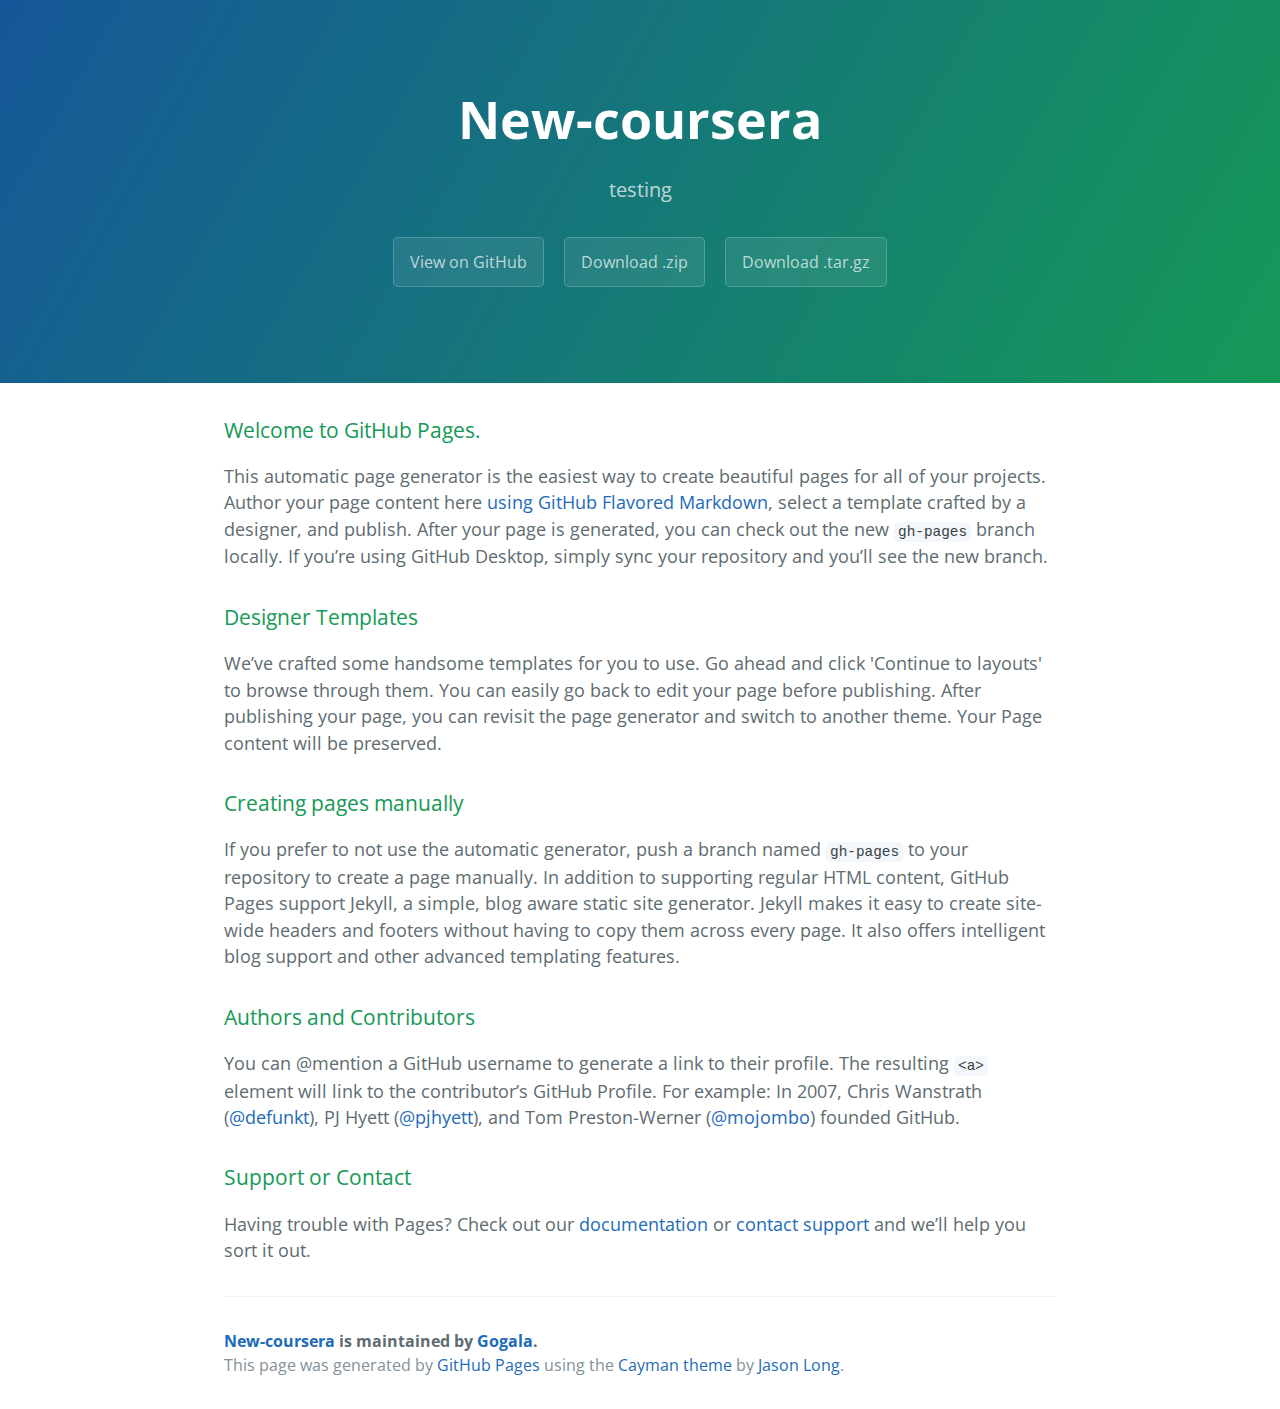
<file: index.html>
<!DOCTYPE html>
<html lang="en-us">
  <head>
    <meta charset="UTF-8">
    <title>New-coursera by Gogala</title>
    <meta name="viewport" content="width=device-width, initial-scale=1">
    <link rel="stylesheet" type="text/css" href="stylesheets/normalize.css" media="screen">
    <link href='https://fonts.googleapis.com/css?family=Open+Sans:400,700' rel='stylesheet' type='text/css'>
    <link rel="stylesheet" type="text/css" href="stylesheets/stylesheet.css" media="screen">
    <link rel="stylesheet" type="text/css" href="stylesheets/github-light.css" media="screen">
  </head>
  <body>
    <section class="page-header">
      <h1 class="project-name">New-coursera</h1>
      <h2 class="project-tagline">testing</h2>
      <a href="https://github.com/Gogala/new-coursera" class="btn">View on GitHub</a>
      <a href="https://github.com/Gogala/new-coursera/zipball/master" class="btn">Download .zip</a>
      <a href="https://github.com/Gogala/new-coursera/tarball/master" class="btn">Download .tar.gz</a>
    </section>

    <section class="main-content">
      <h3>
<a id="welcome-to-github-pages" class="anchor" href="#welcome-to-github-pages" aria-hidden="true"><span aria-hidden="true" class="octicon octicon-link"></span></a>Welcome to GitHub Pages.</h3>

<p>This automatic page generator is the easiest way to create beautiful pages for all of your projects. Author your page content here <a href="https://guides.github.com/features/mastering-markdown/">using GitHub Flavored Markdown</a>, select a template crafted by a designer, and publish. After your page is generated, you can check out the new <code>gh-pages</code> branch locally. If you’re using GitHub Desktop, simply sync your repository and you’ll see the new branch.</p>

<h3>
<a id="designer-templates" class="anchor" href="#designer-templates" aria-hidden="true"><span aria-hidden="true" class="octicon octicon-link"></span></a>Designer Templates</h3>

<p>We’ve crafted some handsome templates for you to use. Go ahead and click 'Continue to layouts' to browse through them. You can easily go back to edit your page before publishing. After publishing your page, you can revisit the page generator and switch to another theme. Your Page content will be preserved.</p>

<h3>
<a id="creating-pages-manually" class="anchor" href="#creating-pages-manually" aria-hidden="true"><span aria-hidden="true" class="octicon octicon-link"></span></a>Creating pages manually</h3>

<p>If you prefer to not use the automatic generator, push a branch named <code>gh-pages</code> to your repository to create a page manually. In addition to supporting regular HTML content, GitHub Pages support Jekyll, a simple, blog aware static site generator. Jekyll makes it easy to create site-wide headers and footers without having to copy them across every page. It also offers intelligent blog support and other advanced templating features.</p>

<h3>
<a id="authors-and-contributors" class="anchor" href="#authors-and-contributors" aria-hidden="true"><span aria-hidden="true" class="octicon octicon-link"></span></a>Authors and Contributors</h3>

<p>You can @mention a GitHub username to generate a link to their profile. The resulting <code>&lt;a&gt;</code> element will link to the contributor’s GitHub Profile. For example: In 2007, Chris Wanstrath (<a href="https://github.com/defunkt" class="user-mention">@defunkt</a>), PJ Hyett (<a href="https://github.com/pjhyett" class="user-mention">@pjhyett</a>), and Tom Preston-Werner (<a href="https://github.com/mojombo" class="user-mention">@mojombo</a>) founded GitHub.</p>

<h3>
<a id="support-or-contact" class="anchor" href="#support-or-contact" aria-hidden="true"><span aria-hidden="true" class="octicon octicon-link"></span></a>Support or Contact</h3>

<p>Having trouble with Pages? Check out our <a href="https://help.github.com/pages">documentation</a> or <a href="https://github.com/contact">contact support</a> and we’ll help you sort it out.</p>

      <footer class="site-footer">
        <span class="site-footer-owner"><a href="https://github.com/Gogala/new-coursera">New-coursera</a> is maintained by <a href="https://github.com/Gogala">Gogala</a>.</span>

        <span class="site-footer-credits">This page was generated by <a href="https://pages.github.com">GitHub Pages</a> using the <a href="https://github.com/jasonlong/cayman-theme">Cayman theme</a> by <a href="https://twitter.com/jasonlong">Jason Long</a>.</span>
      </footer>

    </section>

  
  </body>
</html>
</file>
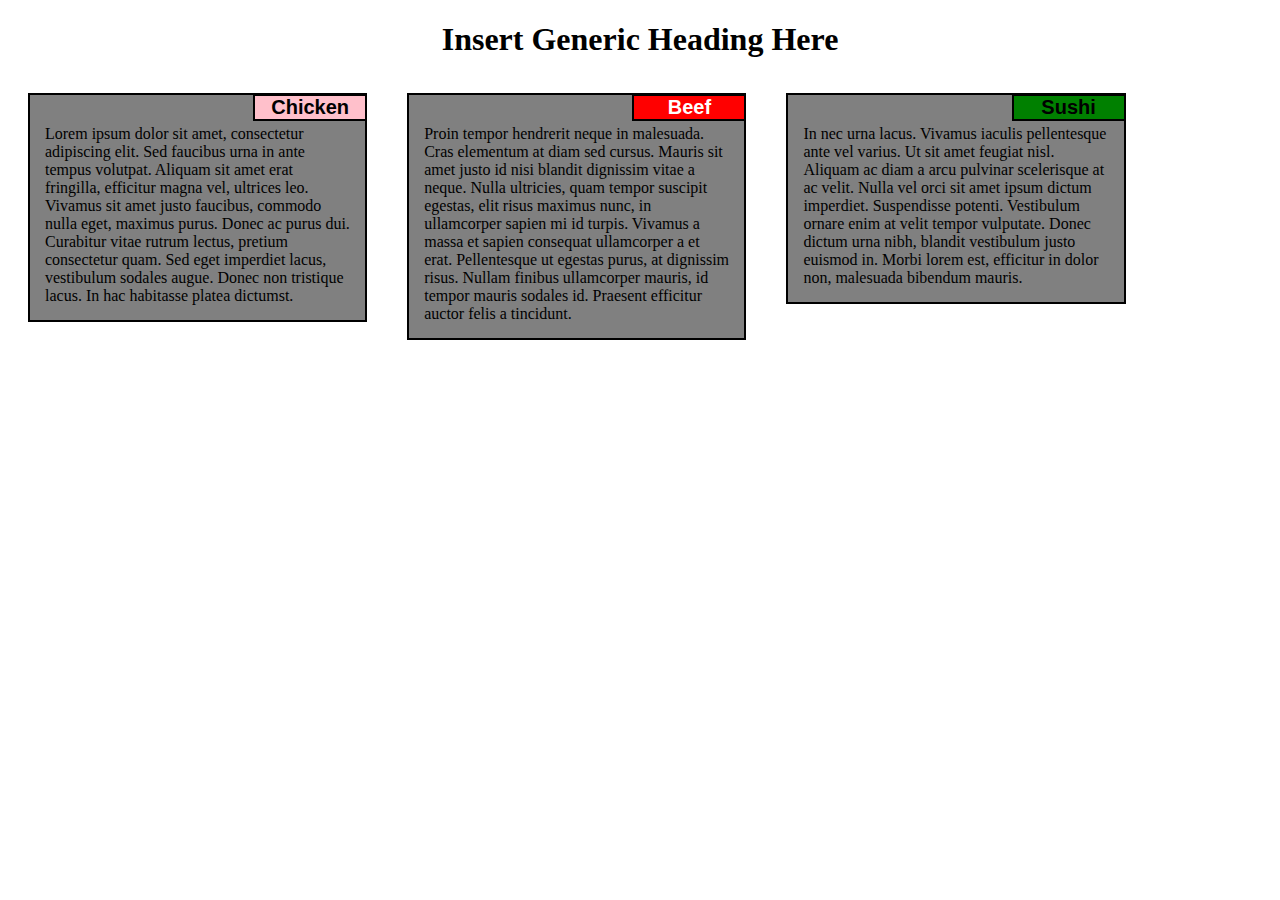
<file: site/assignment2.html>
<!DOCTYPE html>
<html>
<head>
<meta charset="utf-8">
<meta name="viewport" content="width=device-width" />
<title>module2-solution</title>
<link rel="stylesheet" type="text/css" href="style3.css">

</head>
<body>

<h1>Insert Generic Heading Here</h1>

<div class="row">

<div class="col-lg-4 col-md-6 col-sm-12">
	<div class="section">
		<h2 class="chicken">Chicken</h2>
<p>
Lorem ipsum dolor sit amet, consectetur adipiscing elit. 
Sed faucibus urna in ante tempus volutpat. Aliquam sit amet erat fringilla, 
efficitur magna vel, ultrices leo. Vivamus sit amet justo faucibus, commodo nulla eget, 
maximus purus. Donec ac purus dui. Curabitur vitae rutrum lectus, pretium consectetur quam. 
Sed eget imperdiet lacus, vestibulum sodales augue. 
Donec non tristique lacus. In hac habitasse platea dictumst.
</p>
	</div>
</div>

<div class="col-lg-4 col-md-6 col-sm-12">
	<div class="section">
<h2 class="beef">Beef</h2>
<p>
Proin tempor hendrerit neque in malesuada. Cras elementum at diam sed cursus. 
Mauris sit amet justo id nisi blandit dignissim vitae a neque. Nulla ultricies, 
quam tempor suscipit egestas, elit risus maximus nunc, in ullamcorper sapien mi id turpis. 
Vivamus a massa et sapien consequat ullamcorper a et erat. Pellentesque ut egestas purus, 
at dignissim risus. Nullam finibus ullamcorper mauris, id tempor mauris sodales id. 
Praesent efficitur auctor felis a tincidunt. 
</p>
	</div>
</div>

<div class="col-lg-4 col-md-12 col-sm-12">
	<div class="section">
<h2 class="sushi">Sushi</h2>
<p>
In nec urna lacus. Vivamus iaculis pellentesque ante vel varius. 
Ut sit amet feugiat nisl. Aliquam ac diam a arcu pulvinar scelerisque at ac velit. 
Nulla vel orci sit amet ipsum dictum imperdiet. Suspendisse potenti. 
Vestibulum ornare enim at velit tempor vulputate. 
Donec dictum urna nibh, blandit vestibulum justo euismod in. 
Morbi lorem est, efficitur in dolor non, malesuada bibendum mauris. 
</p>
	</div>
</div>

</div>

</body>

</html>
</file>
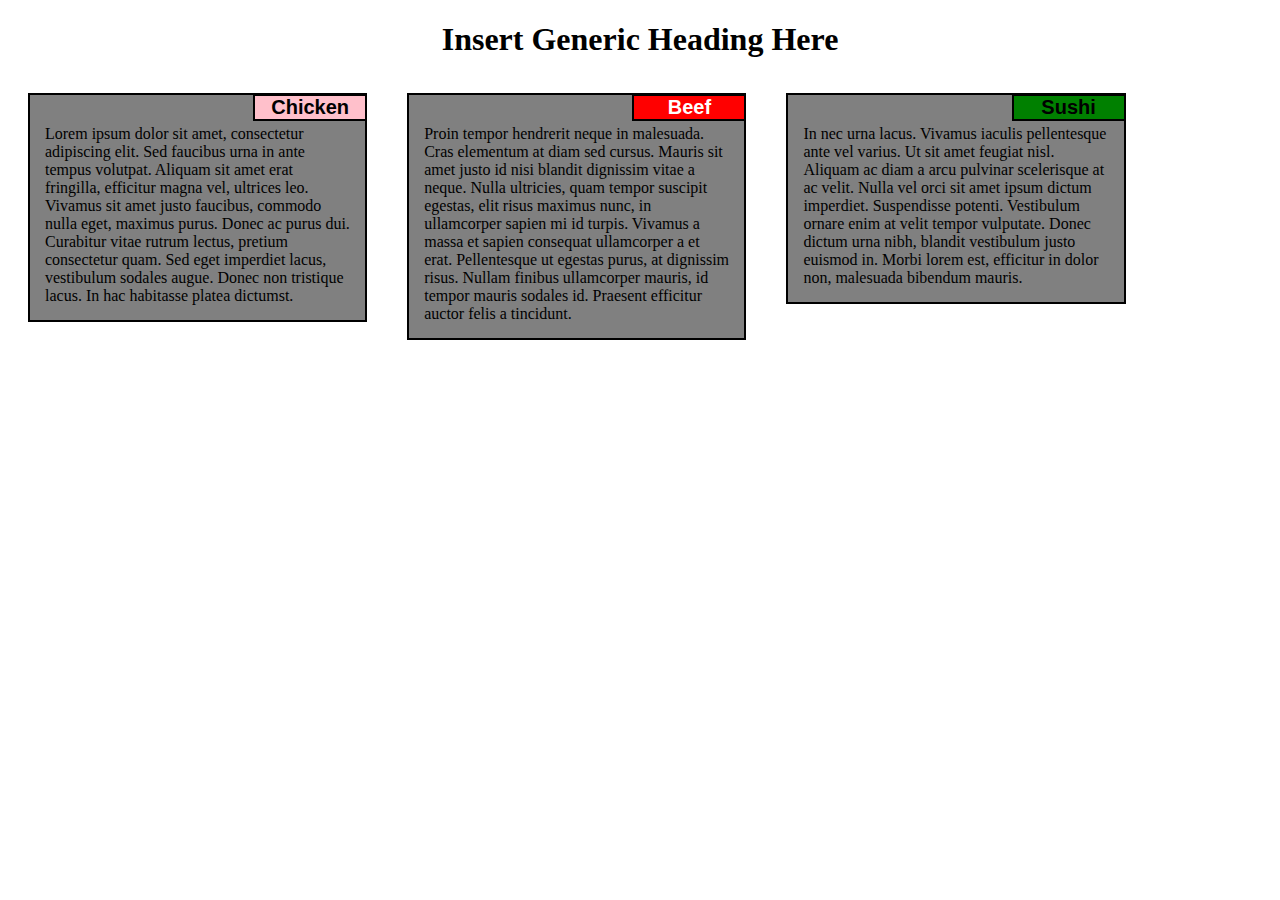
<file: site/m0du1e2.html>
<!DOCTYPE html>
<html>
<head>
<meta charset="utf-8">
<meta name="viewport" content="width=device-width" />
<title>module2-solution</title>
<link rel="stylesheet" type="text/css" href="style2.css">

</head>
<body>

<h1>Insert Generic Heading Here</h1>

<div class="row">

<div class="col-lg-4 col-md-6 col-sm-12">
	<div class="section">
		<h2 class="chicken">Chicken</h2>
<p>
Lorem ipsum dolor sit amet, consectetur adipiscing elit. 
Sed faucibus urna in ante tempus volutpat. Aliquam sit amet erat fringilla, 
efficitur magna vel, ultrices leo. Vivamus sit amet justo faucibus, commodo nulla eget, 
maximus purus. Donec ac purus dui. Curabitur vitae rutrum lectus, pretium consectetur quam. 
Sed eget imperdiet lacus, vestibulum sodales augue. 
Donec non tristique lacus. In hac habitasse platea dictumst.
</p>
	</div>
</div>

<div class="col-lg-4 col-md-6 col-sm-12">
	<div class="section">
<h2 class="beef">Beef</h2>
<p>
Proin tempor hendrerit neque in malesuada. Cras elementum at diam sed cursus. 
Mauris sit amet justo id nisi blandit dignissim vitae a neque. Nulla ultricies, 
quam tempor suscipit egestas, elit risus maximus nunc, in ullamcorper sapien mi id turpis. 
Vivamus a massa et sapien consequat ullamcorper a et erat. Pellentesque ut egestas purus, 
at dignissim risus. Nullam finibus ullamcorper mauris, id tempor mauris sodales id. 
Praesent efficitur auctor felis a tincidunt. 
</p>
	</div>
</div>

<div class="col-lg-4 col-md-12 col-sm-12">
	<div class="section">
<h2 class="sushi">Sushi</h2>
<p>
In nec urna lacus. Vivamus iaculis pellentesque ante vel varius. 
Ut sit amet feugiat nisl. Aliquam ac diam a arcu pulvinar scelerisque at ac velit. 
Nulla vel orci sit amet ipsum dictum imperdiet. Suspendisse potenti. 
Vestibulum ornare enim at velit tempor vulputate. 
Donec dictum urna nibh, blandit vestibulum justo euismod in. 
Morbi lorem est, efficitur in dolor non, malesuada bibendum mauris. 
</p>
	</div>
</div>

</div>

</body>

</html>
</file>
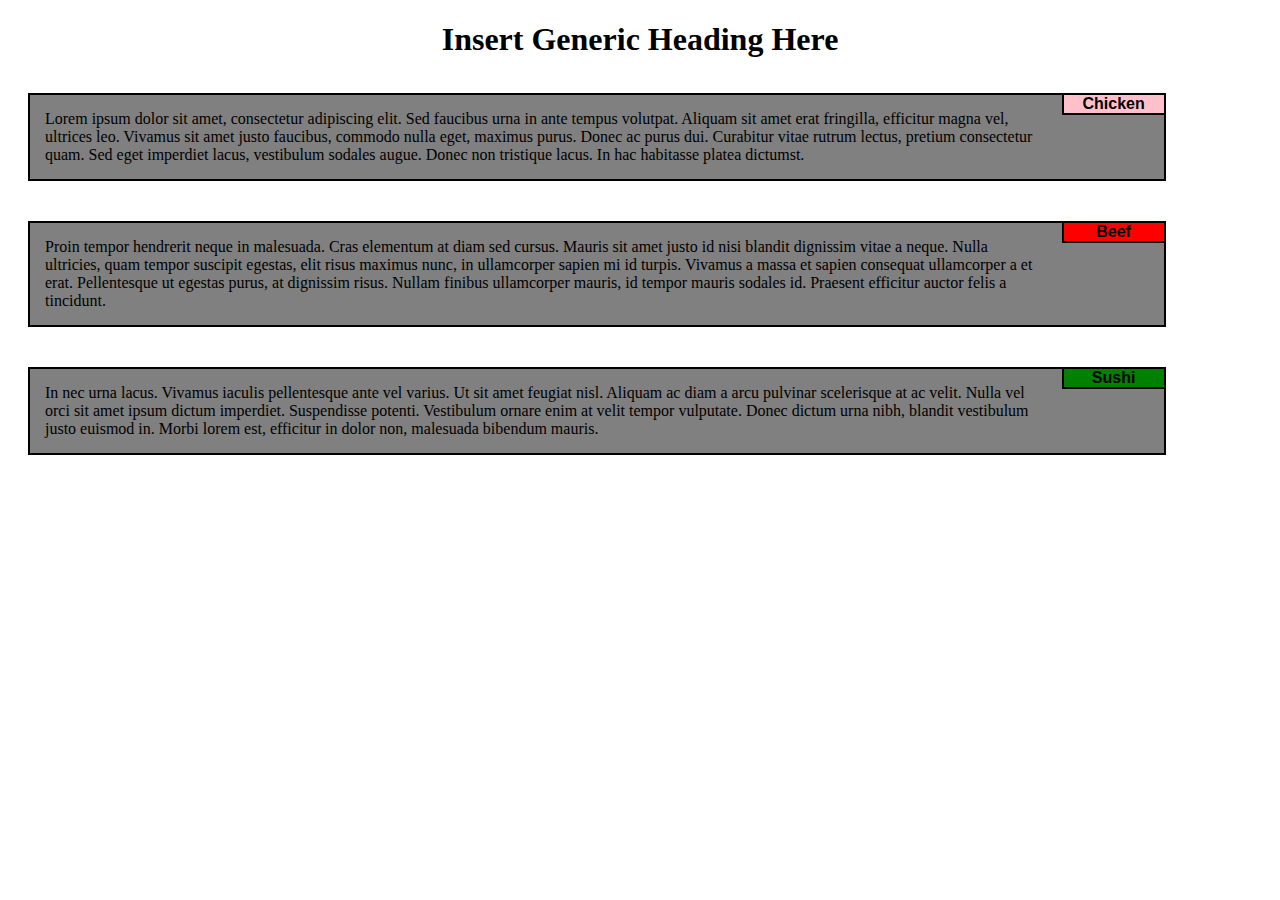
<file: site/module2.html>
<!DOCTYPE html>
<html>
<head>
<meta charset="utf-8">
<meta name="viewport" content="width=device-width, initial-scale=1">
<title>module2-solution</title>
<link rel="stylesheet" href="style1.css">
<style>

</style>
</head>
<body>

<h1>Insert Generic Heading Here</h1>



<div class="d1">
<p class="pnk">Chicken</p>
Lorem ipsum dolor sit amet, consectetur adipiscing elit. 
Sed faucibus urna in ante tempus volutpat. Aliquam sit amet erat fringilla, 
efficitur magna vel, ultrices leo. Vivamus sit amet justo faucibus, commodo nulla eget, 
maximus purus. Donec ac purus dui. Curabitur vitae rutrum lectus, pretium consectetur quam. 
Sed eget imperdiet lacus, vestibulum sodales augue. 
Donec non tristique lacus. In hac habitasse platea dictumst.
</div>

<div class="d2">
<p class="rd">Beef</p>
Proin tempor hendrerit neque in malesuada. Cras elementum at diam sed cursus. 
Mauris sit amet justo id nisi blandit dignissim vitae a neque. Nulla ultricies, 
quam tempor suscipit egestas, elit risus maximus nunc, in ullamcorper sapien mi id turpis. 
Vivamus a massa et sapien consequat ullamcorper a et erat. Pellentesque ut egestas purus, 
at dignissim risus. Nullam finibus ullamcorper mauris, id tempor mauris sodales id. 
Praesent efficitur auctor felis a tincidunt. 
</div>

<div class="d3">
<p class="grn">Sushi</p>
In nec urna lacus. Vivamus iaculis pellentesque ante vel varius. 
Ut sit amet feugiat nisl. Aliquam ac diam a arcu pulvinar scelerisque at ac velit. 
Nulla vel orci sit amet ipsum dictum imperdiet. Suspendisse potenti. 
Vestibulum ornare enim at velit tempor vulputate. 
Donec dictum urna nibh, blandit vestibulum justo euismod in. 
Morbi lorem est, efficitur in dolor non, malesuada bibendum mauris. 
</div>



</body>

</html>
</file>
<file: stylesheets/stylesheet.css>
* {
  box-sizing: border-box; }

body {
  padding: 0;
  margin: 0;
  font-family: "Open Sans", "Helvetica Neue", Helvetica, Arial, sans-serif;
  font-size: 16px;
  line-height: 1.5;
  color: #606c71; }

a {
  color: #1e6bb8;
  text-decoration: none; }
  a:hover {
    text-decoration: underline; }

.btn {
  display: inline-block;
  margin-bottom: 1rem;
  color: rgba(255, 255, 255, 0.7);
  background-color: rgba(255, 255, 255, 0.08);
  border-color: rgba(255, 255, 255, 0.2);
  border-style: solid;
  border-width: 1px;
  border-radius: 0.3rem;
  transition: color 0.2s, background-color 0.2s, border-color 0.2s; }
  .btn + .btn {
    margin-left: 1rem; }

.btn:hover {
  color: rgba(255, 255, 255, 0.8);
  text-decoration: none;
  background-color: rgba(255, 255, 255, 0.2);
  border-color: rgba(255, 255, 255, 0.3); }

@media screen and (min-width: 64em) {
  .btn {
    padding: 0.75rem 1rem; } }

@media screen and (min-width: 42em) and (max-width: 64em) {
  .btn {
    padding: 0.6rem 0.9rem;
    font-size: 0.9rem; } }

@media screen and (max-width: 42em) {
  .btn {
    display: block;
    width: 100%;
    padding: 0.75rem;
    font-size: 0.9rem; }
    .btn + .btn {
      margin-top: 1rem;
      margin-left: 0; } }

.page-header {
  color: #fff;
  text-align: center;
  background-color: #159957;
  background-image: linear-gradient(120deg, #155799, #159957); }

@media screen and (min-width: 64em) {
  .page-header {
    padding: 5rem 6rem; } }

@media screen and (min-width: 42em) and (max-width: 64em) {
  .page-header {
    padding: 3rem 4rem; } }

@media screen and (max-width: 42em) {
  .page-header {
    padding: 2rem 1rem; } }

.project-name {
  margin-top: 0;
  margin-bottom: 0.1rem; }

@media screen and (min-width: 64em) {
  .project-name {
    font-size: 3.25rem; } }

@media screen and (min-width: 42em) and (max-width: 64em) {
  .project-name {
    font-size: 2.25rem; } }

@media screen and (max-width: 42em) {
  .project-name {
    font-size: 1.75rem; } }

.project-tagline {
  margin-bottom: 2rem;
  font-weight: normal;
  opacity: 0.7; }

@media screen and (min-width: 64em) {
  .project-tagline {
    font-size: 1.25rem; } }

@media screen and (min-width: 42em) and (max-width: 64em) {
  .project-tagline {
    font-size: 1.15rem; } }

@media screen and (max-width: 42em) {
  .project-tagline {
    font-size: 1rem; } }

.main-content :first-child {
  margin-top: 0; }
.main-content img {
  max-width: 100%; }
.main-content h1, .main-content h2, .main-content h3, .main-content h4, .main-content h5, .main-content h6 {
  margin-top: 2rem;
  margin-bottom: 1rem;
  font-weight: normal;
  color: #159957; }
.main-content p {
  margin-bottom: 1em; }
.main-content code {
  padding: 2px 4px;
  font-family: Consolas, "Liberation Mono", Menlo, Courier, monospace;
  font-size: 0.9rem;
  color: #383e41;
  background-color: #f3f6fa;
  border-radius: 0.3rem; }
.main-content pre {
  padding: 0.8rem;
  margin-top: 0;
  margin-bottom: 1rem;
  font: 1rem Consolas, "Liberation Mono", Menlo, Courier, monospace;
  color: #567482;
  word-wrap: normal;
  background-color: #f3f6fa;
  border: solid 1px #dce6f0;
  border-radius: 0.3rem; }
  .main-content pre > code {
    padding: 0;
    margin: 0;
    font-size: 0.9rem;
    color: #567482;
    word-break: normal;
    white-space: pre;
    background: transparent;
    border: 0; }
.main-content .highlight {
  margin-bottom: 1rem; }
  .main-content .highlight pre {
    margin-bottom: 0;
    word-break: normal; }
.main-content .highlight pre, .main-content pre {
  padding: 0.8rem;
  overflow: auto;
  font-size: 0.9rem;
  line-height: 1.45;
  border-radius: 0.3rem; }
.main-content pre code, .main-content pre tt {
  display: inline;
  max-width: initial;
  padding: 0;
  margin: 0;
  overflow: initial;
  line-height: inherit;
  word-wrap: normal;
  background-color: transparent;
  border: 0; }
  .main-content pre code:before, .main-content pre code:after, .main-content pre tt:before, .main-content pre tt:after {
    content: normal; }
.main-content ul, .main-content ol {
  margin-top: 0; }
.main-content blockquote {
  padding: 0 1rem;
  margin-left: 0;
  color: #819198;
  border-left: 0.3rem solid #dce6f0; }
  .main-content blockquote > :first-child {
    margin-top: 0; }
  .main-content blockquote > :last-child {
    margin-bottom: 0; }
.main-content table {
  display: block;
  width: 100%;
  overflow: auto;
  word-break: normal;
  word-break: keep-all; }
  .main-content table th {
    font-weight: bold; }
  .main-content table th, .main-content table td {
    padding: 0.5rem 1rem;
    border: 1px solid #e9ebec; }
.main-content dl {
  padding: 0; }
  .main-content dl dt {
    padding: 0;
    margin-top: 1rem;
    font-size: 1rem;
    font-weight: bold; }
  .main-content dl dd {
    padding: 0;
    margin-bottom: 1rem; }
.main-content hr {
  height: 2px;
  padding: 0;
  margin: 1rem 0;
  background-color: #eff0f1;
  border: 0; }

@media screen and (min-width: 64em) {
  .main-content {
    max-width: 64rem;
    padding: 2rem 6rem;
    margin: 0 auto;
    font-size: 1.1rem; } }

@media screen and (min-width: 42em) and (max-width: 64em) {
  .main-content {
    padding: 2rem 4rem;
    font-size: 1.1rem; } }

@media screen and (max-width: 42em) {
  .main-content {
    padding: 2rem 1rem;
    font-size: 1rem; } }

.site-footer {
  padding-top: 2rem;
  margin-top: 2rem;
  border-top: solid 1px #eff0f1; }

.site-footer-owner {
  display: block;
  font-weight: bold; }

.site-footer-credits {
  color: #819198; }

@media screen and (min-width: 64em) {
  .site-footer {
    font-size: 1rem; } }

@media screen and (min-width: 42em) and (max-width: 64em) {
  .site-footer {
    font-size: 1rem; } }

@media screen and (max-width: 42em) {
  .site-footer {
    font-size: 0.9rem; } }
</file>
<file: stylesheets/github-light.css>
/*
The MIT License (MIT)

Copyright (c) 2016 GitHub, Inc.

Permission is hereby granted, free of charge, to any person obtaining a copy
of this software and associated documentation files (the "Software"), to deal
in the Software without restriction, including without limitation the rights
to use, copy, modify, merge, publish, distribute, sublicense, and/or sell
copies of the Software, and to permit persons to whom the Software is
furnished to do so, subject to the following conditions:

The above copyright notice and this permission notice shall be included in all
copies or substantial portions of the Software.

THE SOFTWARE IS PROVIDED "AS IS", WITHOUT WARRANTY OF ANY KIND, EXPRESS OR
IMPLIED, INCLUDING BUT NOT LIMITED TO THE WARRANTIES OF MERCHANTABILITY,
FITNESS FOR A PARTICULAR PURPOSE AND NONINFRINGEMENT. IN NO EVENT SHALL THE
AUTHORS OR COPYRIGHT HOLDERS BE LIABLE FOR ANY CLAIM, DAMAGES OR OTHER
LIABILITY, WHETHER IN AN ACTION OF CONTRACT, TORT OR OTHERWISE, ARISING FROM,
OUT OF OR IN CONNECTION WITH THE SOFTWARE OR THE USE OR OTHER DEALINGS IN THE
SOFTWARE.

*/

.pl-c /* comment */ {
  color: #969896;
}

.pl-c1 /* constant, variable.other.constant, support, meta.property-name, support.constant, support.variable, meta.module-reference, markup.raw, meta.diff.header */,
.pl-s .pl-v /* string variable */ {
  color: #0086b3;
}

.pl-e /* entity */,
.pl-en /* entity.name */ {
  color: #795da3;
}

.pl-smi /* variable.parameter.function, storage.modifier.package, storage.modifier.import, storage.type.java, variable.other */,
.pl-s .pl-s1 /* string source */ {
  color: #333;
}

.pl-ent /* entity.name.tag */ {
  color: #63a35c;
}

.pl-k /* keyword, storage, storage.type */ {
  color: #a71d5d;
}

.pl-s /* string */,
.pl-pds /* punctuation.definition.string, string.regexp.character-class */,
.pl-s .pl-pse .pl-s1 /* string punctuation.section.embedded source */,
.pl-sr /* string.regexp */,
.pl-sr .pl-cce /* string.regexp constant.character.escape */,
.pl-sr .pl-sre /* string.regexp source.ruby.embedded */,
.pl-sr .pl-sra /* string.regexp string.regexp.arbitrary-repitition */ {
  color: #183691;
}

.pl-v /* variable */ {
  color: #ed6a43;
}

.pl-id /* invalid.deprecated */ {
  color: #b52a1d;
}

.pl-ii /* invalid.illegal */ {
  color: #f8f8f8;
  background-color: #b52a1d;
}

.pl-sr .pl-cce /* string.regexp constant.character.escape */ {
  font-weight: bold;
  color: #63a35c;
}

.pl-ml /* markup.list */ {
  color: #693a17;
}

.pl-mh /* markup.heading */,
.pl-mh .pl-en /* markup.heading entity.name */,
.pl-ms /* meta.separator */ {
  font-weight: bold;
  color: #1d3e81;
}

.pl-mq /* markup.quote */ {
  color: #008080;
}

.pl-mi /* markup.italic */ {
  font-style: italic;
  color: #333;
}

.pl-mb /* markup.bold */ {
  font-weight: bold;
  color: #333;
}

.pl-md /* markup.deleted, meta.diff.header.from-file */ {
  color: #bd2c00;
  background-color: #ffecec;
}

.pl-mi1 /* markup.inserted, meta.diff.header.to-file */ {
  color: #55a532;
  background-color: #eaffea;
}

.pl-mdr /* meta.diff.range */ {
  font-weight: bold;
  color: #795da3;
}

.pl-mo /* meta.output */ {
  color: #1d3e81;
}
</file>
<file: site/style3.css>
p {
	font-family: "Palatino Linotype"; 
	background-color: gray; 
	border: 2px solid black; 
	box-sizing: border-box; 
	margin: 20px; 	
	padding: 15px;
	padding-top: 30px;
}

h1 {
  margin-bottom: 15px;
  text-align: center; 
}

h2 {
  border: 2px solid black;
  font-family: Helvetica; 
  font-size: 20px;
  text-align: center;  
  width: 110px;
  position: absolute;

  /*margin-right: auto;
  margin-left: auto; */

   top: -16px; 
   right: 20px; 
  float: right; 
}

.row {
	width: 100%;
}

.section {
	position: relative;
}


.chicken {
	background-color: pink; 
}
.beef {
	background-color: red; 
	color: white;
}
.sushi {
	background-color: green; 
}

/*desktop*/
@media (min-width: 992px) {
	.col-lg-4, .col-lg-6, .col-lg-12 {
		
		float: left;   
		box-sizing: border-box;
		}


  
  .col-lg-4 {
    width: 30%;
  }
  
  .col-lg-6 {
    width: 45%;
  
 	}
  .col-lg-12 {
    width: 90%;
  }
	}

/*tablet*/
@media (min-width: 768px) and (max-width: 991px) {
	
	
	.col-md-4, .col-md-6, .col-md-12 {
		float: left;  
		box-sizing: border-box;
		}


  .col-md-4 {
    width: 30%;
  }
  
  .col-md-6 {
    width: 45%;
  }

  .col-md-12 {
    width: 90%;
  }
	}

/*mobile*/
@media (max-width: 767px) {
	
	
	 .col-sm-4, .col-sm-6, .col-sm-12 {
		float: left; 
		box-sizing: border-box;
		}


  .col-sm-4 {
    width: 30%;
  }

  .col-sm-6 {
    width: 45%;
  }
  
  .col-sm-12 {
    width: 90%;
  }

}
</file>
<file: site/style2.css>
p {
	font-family: "Palatino Linotype"; 
	background-color: gray; 
	border: 2px solid black; 
	box-sizing: border-box; 
	margin: 20px; 	
	padding: 15px;
	padding-top: 30px;
}

h1 {
  margin-bottom: 15px;
  text-align: center; 
}

h2 {
  border: 2px solid black;
  font-family: Helvetica; 
  font-size: 20px;
  text-align: center;  
  width: 110px;
  position: absolute;

  /*margin-right: auto;
  margin-left: auto; */

   top: -16px; 
   right: 20px; 
  float: right; 
}

.row {
	width: 100%;
}

.section {
	position: relative;
}


.chicken {
	background-color: pink; 
}
.beef {
	background-color: red; 
	color: white;
}
.sushi {
	background-color: green; 
}

/*desktop*/
@media (min-width: 992px) {
	.col-lg-4, .col-lg-6, .col-lg-12 {
		
		float: left;   
		box-sizing: border-box;
		}


  
  .col-lg-4 {
    width: 30%;
  }
  
  .col-lg-6 {
    width: 45%;
  
 	}
  .col-lg-12 {
    width: 90%;
  }
	}

/*tablet*/
@media (min-width: 768px) and (max-width: 991px) {
	
	
	.col-md-4, .col-md-6, .col-md-12 {
		float: left;  
		box-sizing: border-box;
		}


  .col-md-4 {
    width: 30%;
  }
  
  .col-md-6 {
    width: 45%;
  }

  .col-md-12 {
    width: 90%;
  }
	}

/*mobile*/
@media (max-width: 767px) {
	
	
	 .col-sm-4, .col-sm-6, .col-sm-12 {
		float: left; 
		box-sizing: border-box;
		}


  .col-sm-4 {
    width: 30%;
  }

  .col-sm-6 {
    width: 45%;
  }
  
  .col-sm-12 {
    width: 90%;
  }

}
</file>
<file: site/style1.css>
/*<meta name="viewport" content="width=device-width" />*/

div {
	background-color: gray; 
	border: 2px solid black; 
	box-sizing: border-box; 
	margin: 20px; 	
	padding: 15px;
}

h1 {
  margin-bottom: 15px;
  text-align: center; 
}

p {
  border: 2px solid black;
  font-family: Helvetica; 
  font-weight: bold;
  text-align: center;  
  width: 100px;
  position: relative;
    bottom: 33px;
    left: 17px; 
  float: right; 
}


.pnk {
	background-color: pink; 
}
.rd {
	background-color: red; 
}
.grn {
	background-color: green; 
}

/*desktop*/
@media (min-width: 992px) {
	.d1, .d2, .d3 {
		
		float: left; 
		border: 2px solid;  
		box-sizing: border-box;
		}
		
.d1 {
  width: 30%;
  
}
.d2 {
  width: 30%;
 
}
.d3 {
   width: 30%;
   
}
		}

/*tablet*/
@media (min-width: 768px) and (max-width: 991px) {
	
	
	.d1, .d2, .d3 {
		float: left; 
		border: 2px solid; 
		box-sizing: border-box;
		}
	
.d1 {
  width: 45%;
}
.d2 {
  width: 45%;
}
.d3 {
    width: 90%;
}
		}

/*mobile*/
@media (min-width: 767px) {
	
	
	.d1, .d2, .d3 {
		float: left; 
		border: 2px solid; 
		box-sizing: border-box;
		}
	
.d1 {
  width: 90%;
}
.d2 {
  width: 90%;
}
.d3 {
    width: 90%;
}
		}
</file>
